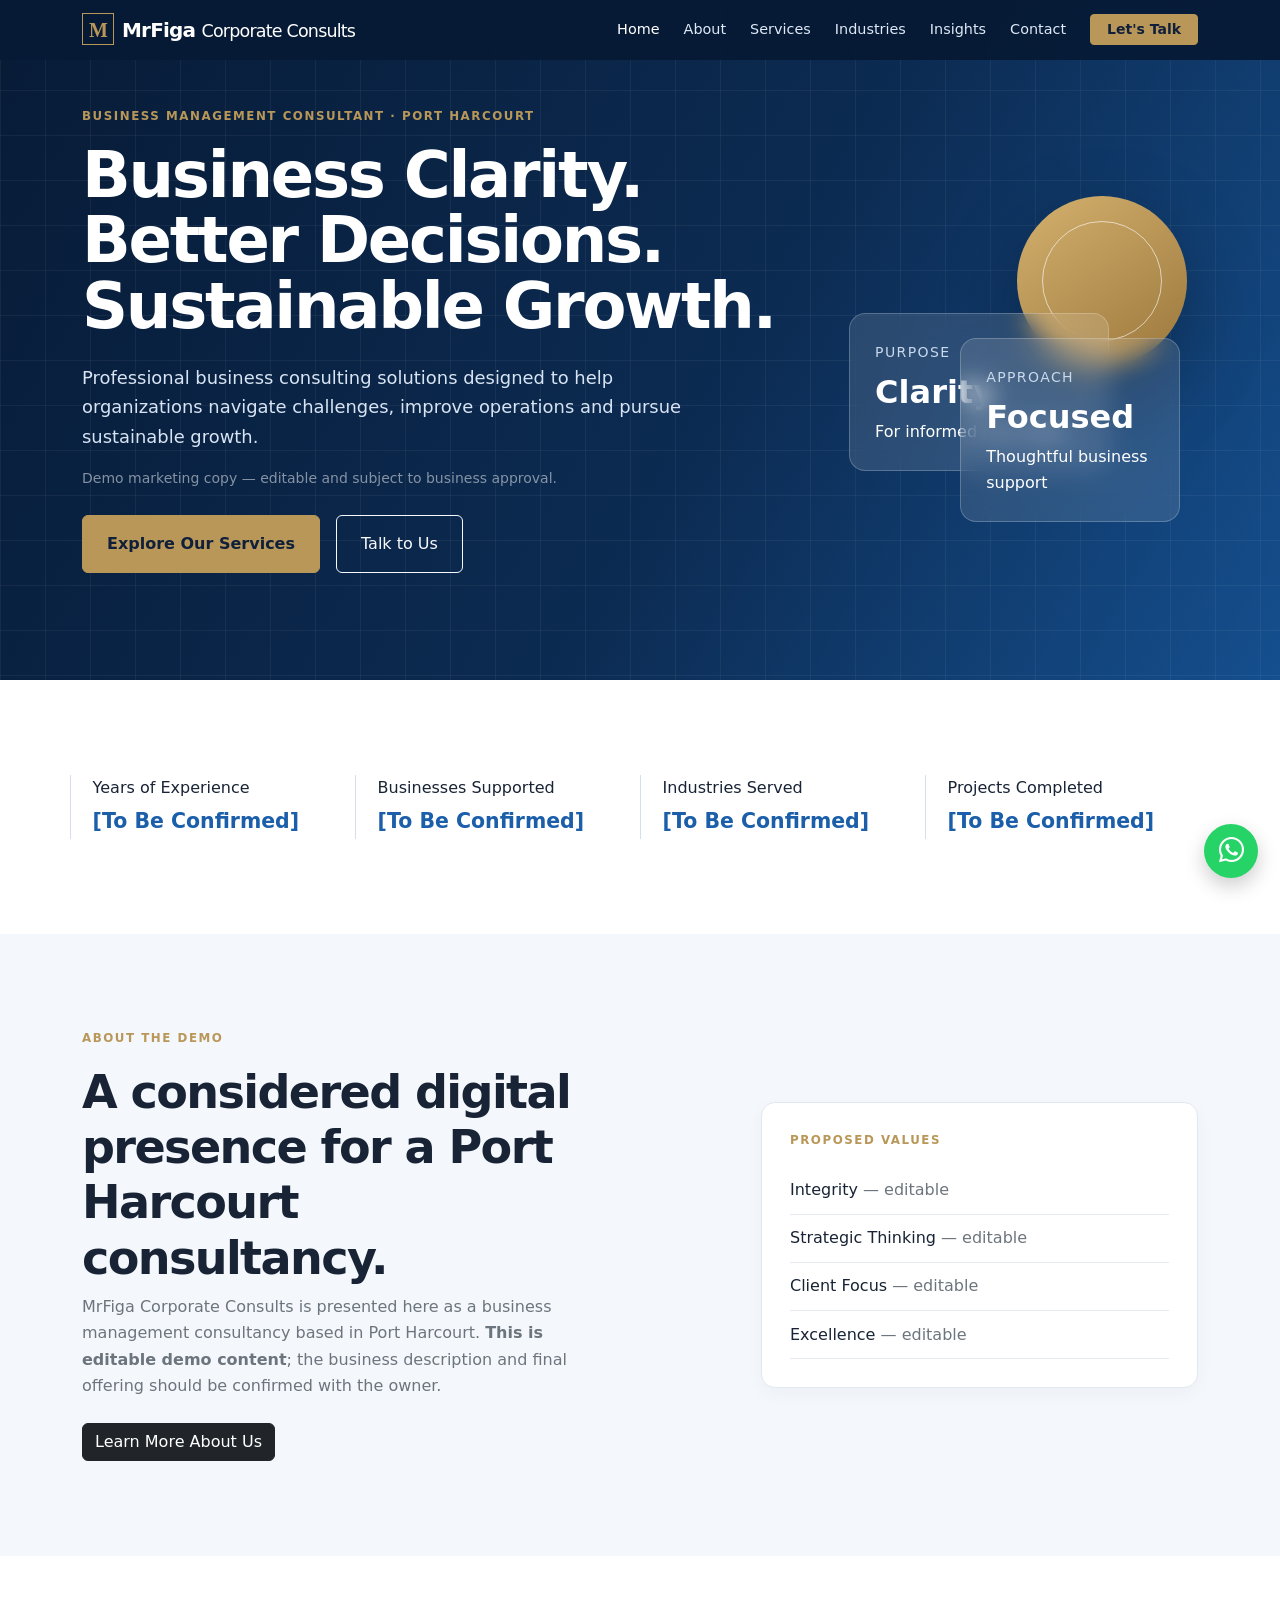
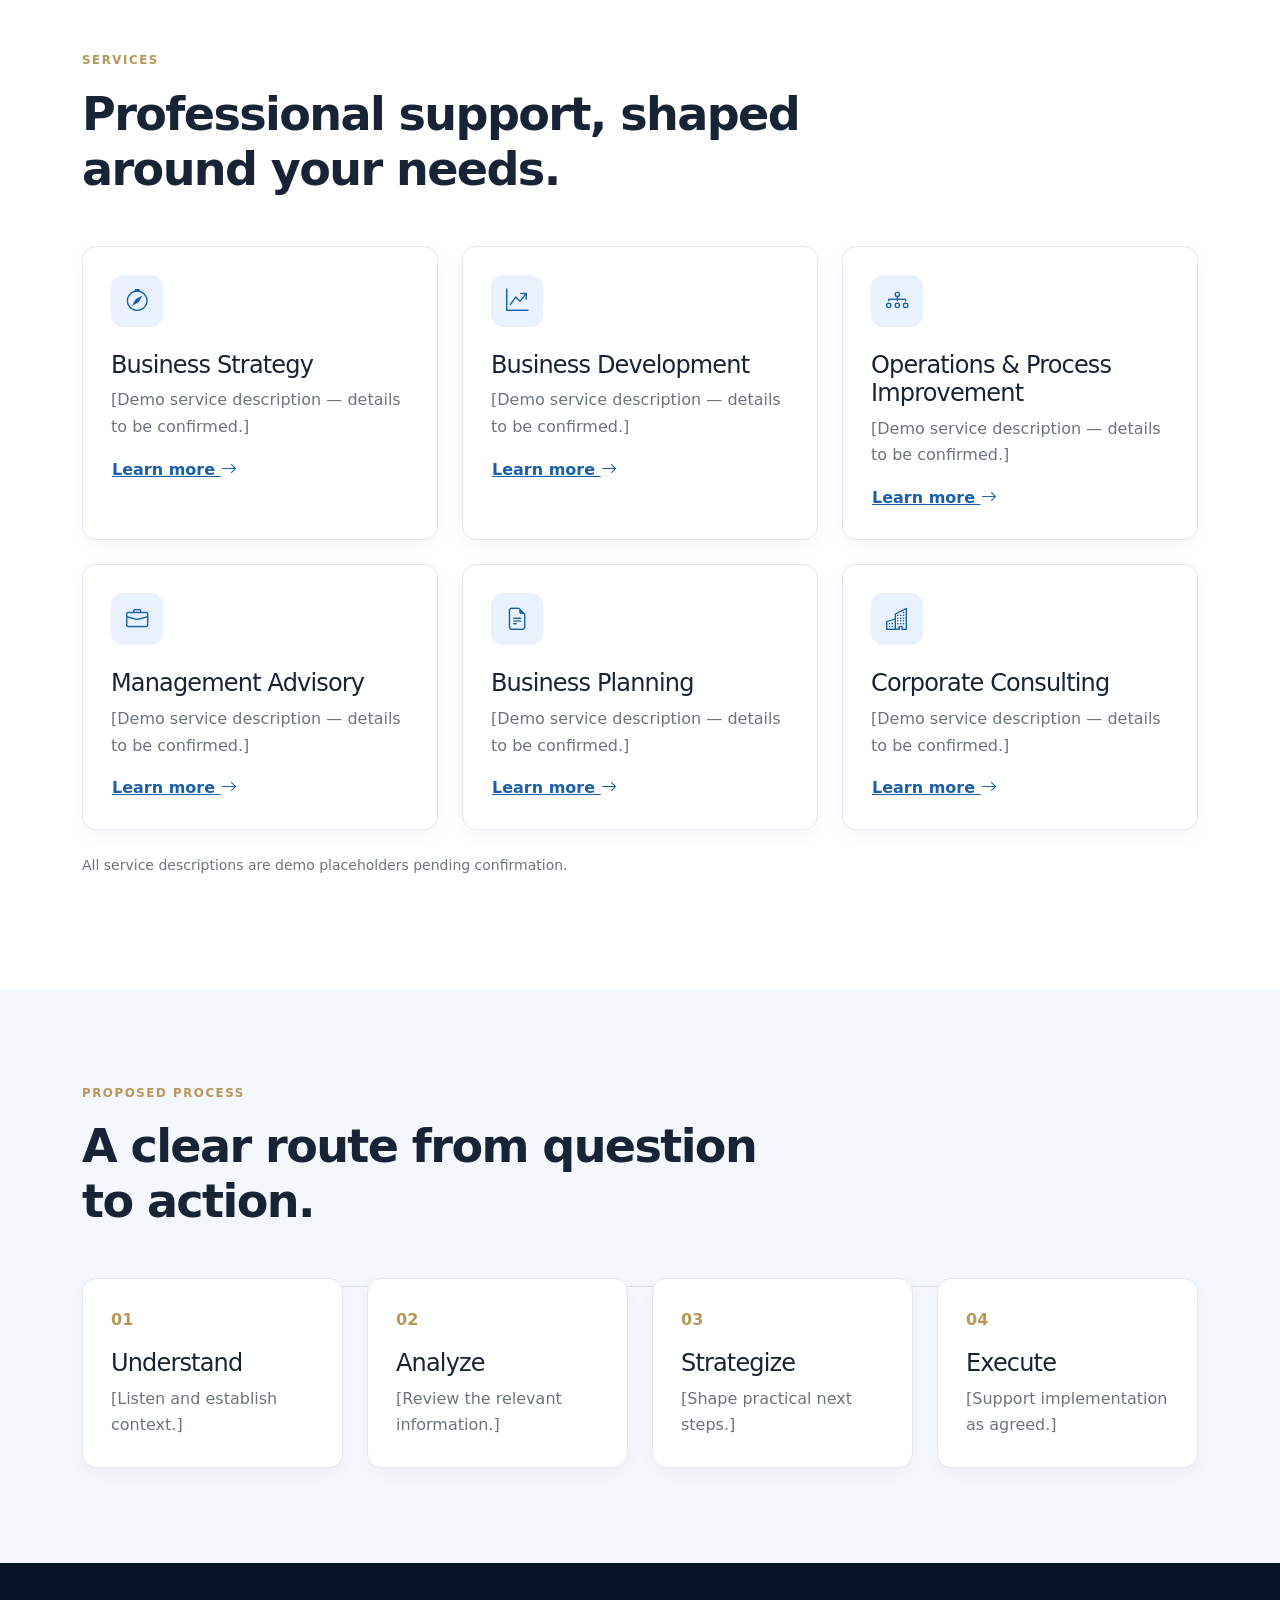
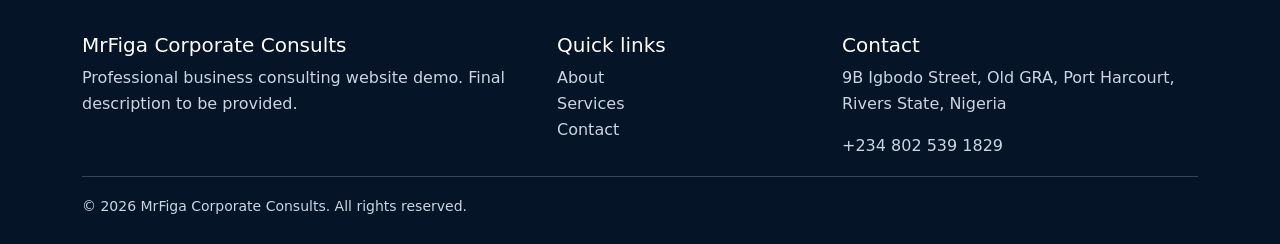
<file: index.html>
<!doctype html><html lang="en"><head><meta charset="utf-8"><meta name="viewport" content="width=device-width,initial-scale=1"><meta name="description" content="Demo website for MrFiga Corporate Consults, a business management consultant in Port Harcourt."><meta property="og:title" content="MrFiga Corporate Consults | Demo"><title>MrFiga Corporate Consults | Business Consulting Port Harcourt</title><link href="https://cdn.jsdelivr.net/npm/bootstrap@5.3.8/dist/css/bootstrap.min.css" rel="stylesheet"><link href="https://cdn.jsdelivr.net/npm/bootstrap-icons@1.11.3/font/bootstrap-icons.min.css" rel="stylesheet"><link href="css/style.css" rel="stylesheet"></head><body>
<nav class="navbar navbar-expand-lg navbar-dark fixed-top"><div class="container"><a class="navbar-brand" href="index.html"><span class="brand-mark">M</span>MrFiga <small class="fw-normal">Corporate Consults</small></a><button class="navbar-toggler" data-bs-toggle="offcanvas" data-bs-target="#mobileMenu" aria-label="Open menu"><span class="navbar-toggler-icon"></span></button><div class="collapse navbar-collapse"><ul class="navbar-nav ms-auto align-items-lg-center gap-lg-2"><li><a class="nav-link active" href="index.html">Home</a></li><li><a class="nav-link" href="about.html">About</a></li><li><a class="nav-link" href="services.html">Services</a></li><li><a class="nav-link" href="industries.html">Industries</a></li><li><a class="nav-link" href="insights.html">Insights</a></li><li><a class="nav-link" href="contact.html">Contact</a></li><li class="ms-lg-2"><a class="btn btn-gold btn-sm px-3" href="contact.html">Let's Talk</a></li></ul></div></div></nav><div class="offcanvas offcanvas-end text-white" id="mobileMenu"><div class="offcanvas-header"><strong>MrFiga Corporate Consults</strong><button class="btn-close btn-close-white" data-bs-dismiss="offcanvas"></button></div><div class="offcanvas-body"><nav class="nav flex-column"><a class="nav-link" href="index.html">Home</a><a class="nav-link" href="about.html">About</a><a class="nav-link" href="services.html">Services</a><a class="nav-link" href="industries.html">Industries</a><a class="nav-link" href="insights.html">Insights</a><a class="nav-link" href="contact.html">Contact</a></nav></div></div>
<header class="hero"><div class="container position-relative"><div class="row align-items-center"><div class="col-lg-8"><p class="eyebrow">Business management consultant · Port Harcourt</p><h1 class="display-hero mt-3">Business Clarity. Better Decisions. Sustainable Growth.</h1><p class="hero-copy mt-4">Professional business consulting solutions designed to help organizations navigate challenges, improve operations and pursue sustainable growth.</p><p class="small text-white-50">Demo marketing copy — editable and subject to business approval.</p><div class="d-flex flex-wrap gap-3 mt-4"><a class="btn btn-gold px-4 py-3" href="services.html">Explore Our Services</a><a class="btn btn-outline-light px-4 py-3" href="contact.html">Talk to Us</a></div></div><div class="col-lg-4"><div class="hero-art"><div class="orb"></div><div class="panel one"><small>Purpose</small><strong>Clarity</strong><span>For informed next steps</span></div><div class="panel two"><small>Approach</small><strong>Focused</strong><span>Thoughtful business support</span></div></div></div></div></div></header>
<section class="section"><div class="container"><div class="row g-4"><div class="col-6 col-lg-3 stat"><p class="mb-1">Years of Experience</p><div class="value">[To Be Confirmed]</div></div><div class="col-6 col-lg-3 stat"><p class="mb-1">Businesses Supported</p><div class="value">[To Be Confirmed]</div></div><div class="col-6 col-lg-3 stat"><p class="mb-1">Industries Served</p><div class="value">[To Be Confirmed]</div></div><div class="col-6 col-lg-3 stat"><p class="mb-1">Projects Completed</p><div class="value">[To Be Confirmed]</div></div></div></div></section>
<section class="section section-soft"><div class="container"><div class="row align-items-center g-5"><div class="col-lg-6"><p class="eyebrow">About the demo</p><h2 class="section-title">A considered digital presence for a Port Harcourt consultancy.</h2><p class="text-secondary">MrFiga Corporate Consults is presented here as a business management consultancy based in Port Harcourt. <strong>This is editable demo content</strong>; the business description and final offering should be confirmed with the owner.</p><a class="btn btn-dark mt-2" href="about.html">Learn More About Us</a></div><div class="col-lg-5 offset-lg-1"><div class="card-clean"><p class="eyebrow">Proposed values</p><ul class="list-unstyled values mb-0"><li>Integrity <span class="text-secondary">— editable</span></li><li>Strategic Thinking <span class="text-secondary">— editable</span></li><li>Client Focus <span class="text-secondary">— editable</span></li><li>Excellence <span class="text-secondary">— editable</span></li></ul></div></div></div></div></section>
<section class="section"><div class="container"><p class="eyebrow">Services</p><h2 class="section-title mb-5">Professional support, shaped around your needs.</h2><div class="row g-4" id="service-list"></div><p class="small text-secondary mt-4">All service descriptions are demo placeholders pending confirmation.</p></div></section>
<section class="section section-soft"><div class="container"><p class="eyebrow">Proposed process</p><h2 class="section-title mb-5">A clear route from question to action.</h2><div class="row g-4 process"><div class="col-sm-6 col-lg-3"><div class="card-clean"><span class="process-no">01</span><h3 class="h4 mt-3">Understand</h3><p class="text-secondary mb-0">[Listen and establish context.]</p></div></div><div class="col-sm-6 col-lg-3"><div class="card-clean"><span class="process-no">02</span><h3 class="h4 mt-3">Analyze</h3><p class="text-secondary mb-0">[Review the relevant information.]</p></div></div><div class="col-sm-6 col-lg-3"><div class="card-clean"><span class="process-no">03</span><h3 class="h4 mt-3">Strategize</h3><p class="text-secondary mb-0">[Shape practical next steps.]</p></div></div><div class="col-sm-6 col-lg-3"><div class="card-clean"><span class="process-no">04</span><h3 class="h4 mt-3">Execute</h3><p class="text-secondary mb-0">[Support implementation as agreed.]</p></div></div></div></div></section>
<div id="modals"></div><script src="https://cdn.jsdelivr.net/npm/bootstrap@5.3.8/dist/js/bootstrap.bundle.min.js"></script><script src="js/script.js"></script><script>document.querySelector('#modals').innerHTML='<div class="modal fade" id="serviceModal" tabindex="-1"><div class="modal-dialog"><div class="modal-content"><div class="modal-header"><h2 class="modal-title fs-5" id="serviceModalLabel"></h2><button class="btn-close" data-bs-dismiss="modal"></button></div><div class="modal-body" id="service-modal-body"></div><div class="modal-footer"><a class="btn btn-gold" href="contact.html">Discuss this service</a></div></div></div></div>'</script><footer class="footer"><div class="container"><div class="row g-4"><div class="col-lg-5"><h5>MrFiga Corporate Consults</h5><p>Professional business consulting website demo. Final description to be provided.</p></div><div class="col-6 col-lg-3"><h5>Quick links</h5><a class="d-block" href="about.html">About</a><a class="d-block" href="services.html">Services</a><a class="d-block" href="contact.html">Contact</a></div><div class="col-6 col-lg-4"><h5>Contact</h5><p data-address></p><a href="tel:+2348025391829" data-phone></a></div></div><hr><small>© <span data-year></span> MrFiga Corporate Consults. All rights reserved.</small></div></footer><a class="whatsapp" target="_blank" rel="noopener" aria-label="WhatsApp"><i class="bi bi-whatsapp"></i></a><button class="to-top" aria-label="Back to top"><i class="bi bi-arrow-up"></i></button></body></html>
</file>
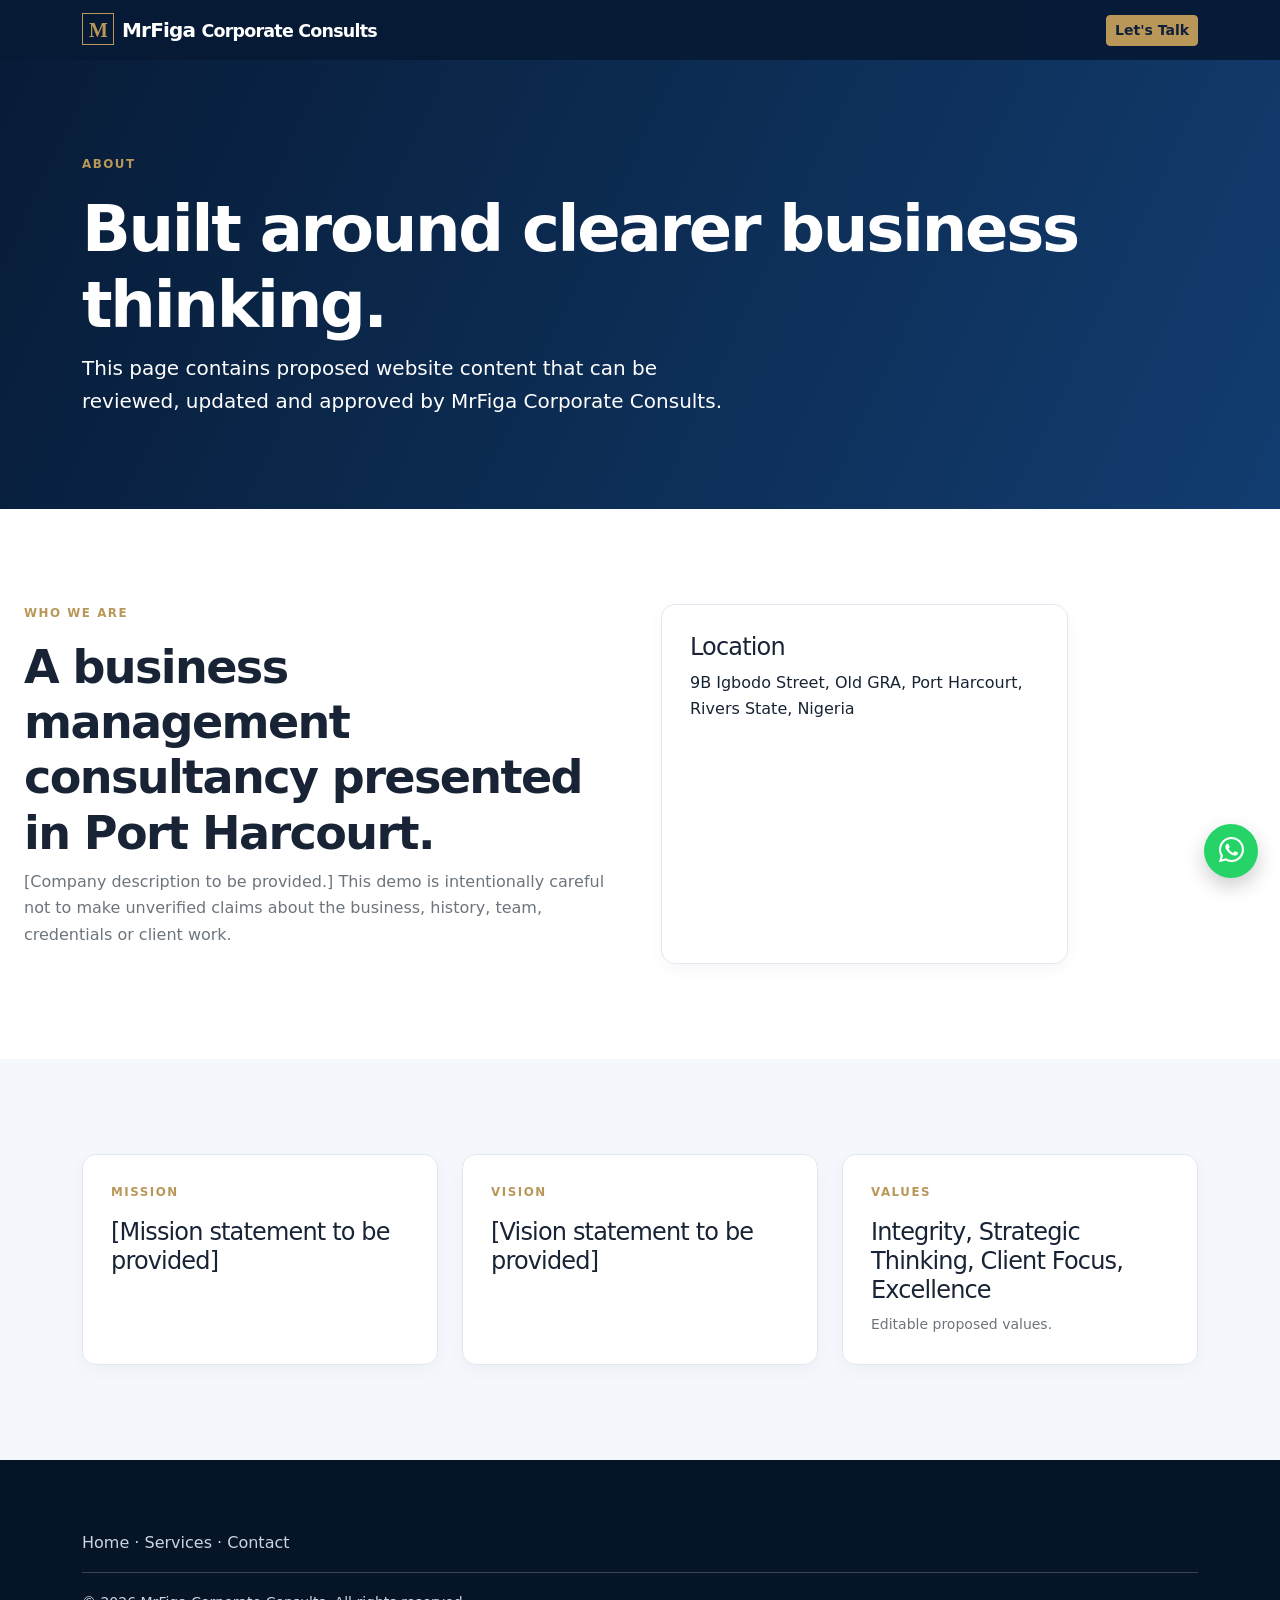
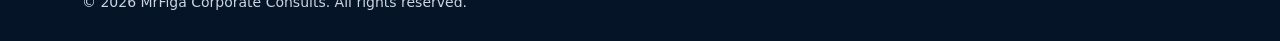
<file: about.html>
<!doctype html><html lang="en"><head><meta charset="utf-8"><meta name="viewport" content="width=device-width,initial-scale=1"><meta name="description" content="About MrFiga Corporate Consults, business consultant Port Harcourt demo."><title>About | MrFiga Corporate Consults</title><link href="https://cdn.jsdelivr.net/npm/bootstrap@5.3.8/dist/css/bootstrap.min.css" rel="stylesheet"><link href="https://cdn.jsdelivr.net/npm/bootstrap-icons@1.11.3/font/bootstrap-icons.min.css" rel="stylesheet"><link href="css/style.css" rel="stylesheet"></head><body><nav class="navbar navbar-expand-lg navbar-dark fixed-top"><div class="container"><a class="navbar-brand" href="index.html"><span class="brand-mark">M</span>MrFiga <small>Corporate Consults</small></a><div class="ms-auto"><a class="btn btn-gold btn-sm" href="contact.html">Let's Talk</a></div></div></nav><header class="page-hero"><div class="container"><p class="eyebrow">About</p><h1>Built around clearer business thinking.</h1><p class="lead col-lg-7">This page contains proposed website content that can be reviewed, updated and approved by MrFiga Corporate Consults.</p></div></header><main><section class="section"><div class="container row g-5"><div class="col-lg-7"><p class="eyebrow">Who we are</p><h2 class="section-title">A business management consultancy presented in Port Harcourt.</h2><p class="text-secondary">[Company description to be provided.] This demo is intentionally careful not to make unverified claims about the business, history, team, credentials or client work.</p></div><div class="col-lg-5"><div class="card-clean"><h2 class="h4">Location</h2><p class="mb-0" data-address></p></div></div></div></section><section class="section section-soft"><div class="container"><div class="row g-4"><div class="col-md-4"><article class="card-clean"><p class="eyebrow">Mission</p><h2 class="h4">[Mission statement to be provided]</h2></article></div><div class="col-md-4"><article class="card-clean"><p class="eyebrow">Vision</p><h2 class="h4">[Vision statement to be provided]</h2></article></div><div class="col-md-4"><article class="card-clean"><p class="eyebrow">Values</p><h2 class="h4">Integrity, Strategic Thinking, Client Focus, Excellence</h2><p class="small text-secondary mb-0">Editable proposed values.</p></article></div></div></div></section></main><footer class="footer"><div class="container"><a href="index.html">Home</a> · <a href="services.html">Services</a> · <a href="contact.html">Contact</a><hr><small>© <span data-year></span> MrFiga Corporate Consults. All rights reserved.</small></div></footer><a class="whatsapp" target="_blank" aria-label="WhatsApp"><i class="bi bi-whatsapp"></i></a><button class="to-top" aria-label="Back to top"><i class="bi bi-arrow-up"></i></button><script src="https://cdn.jsdelivr.net/npm/bootstrap@5.3.8/dist/js/bootstrap.bundle.min.js"></script><script src="js/script.js"></script></body></html>
</file>
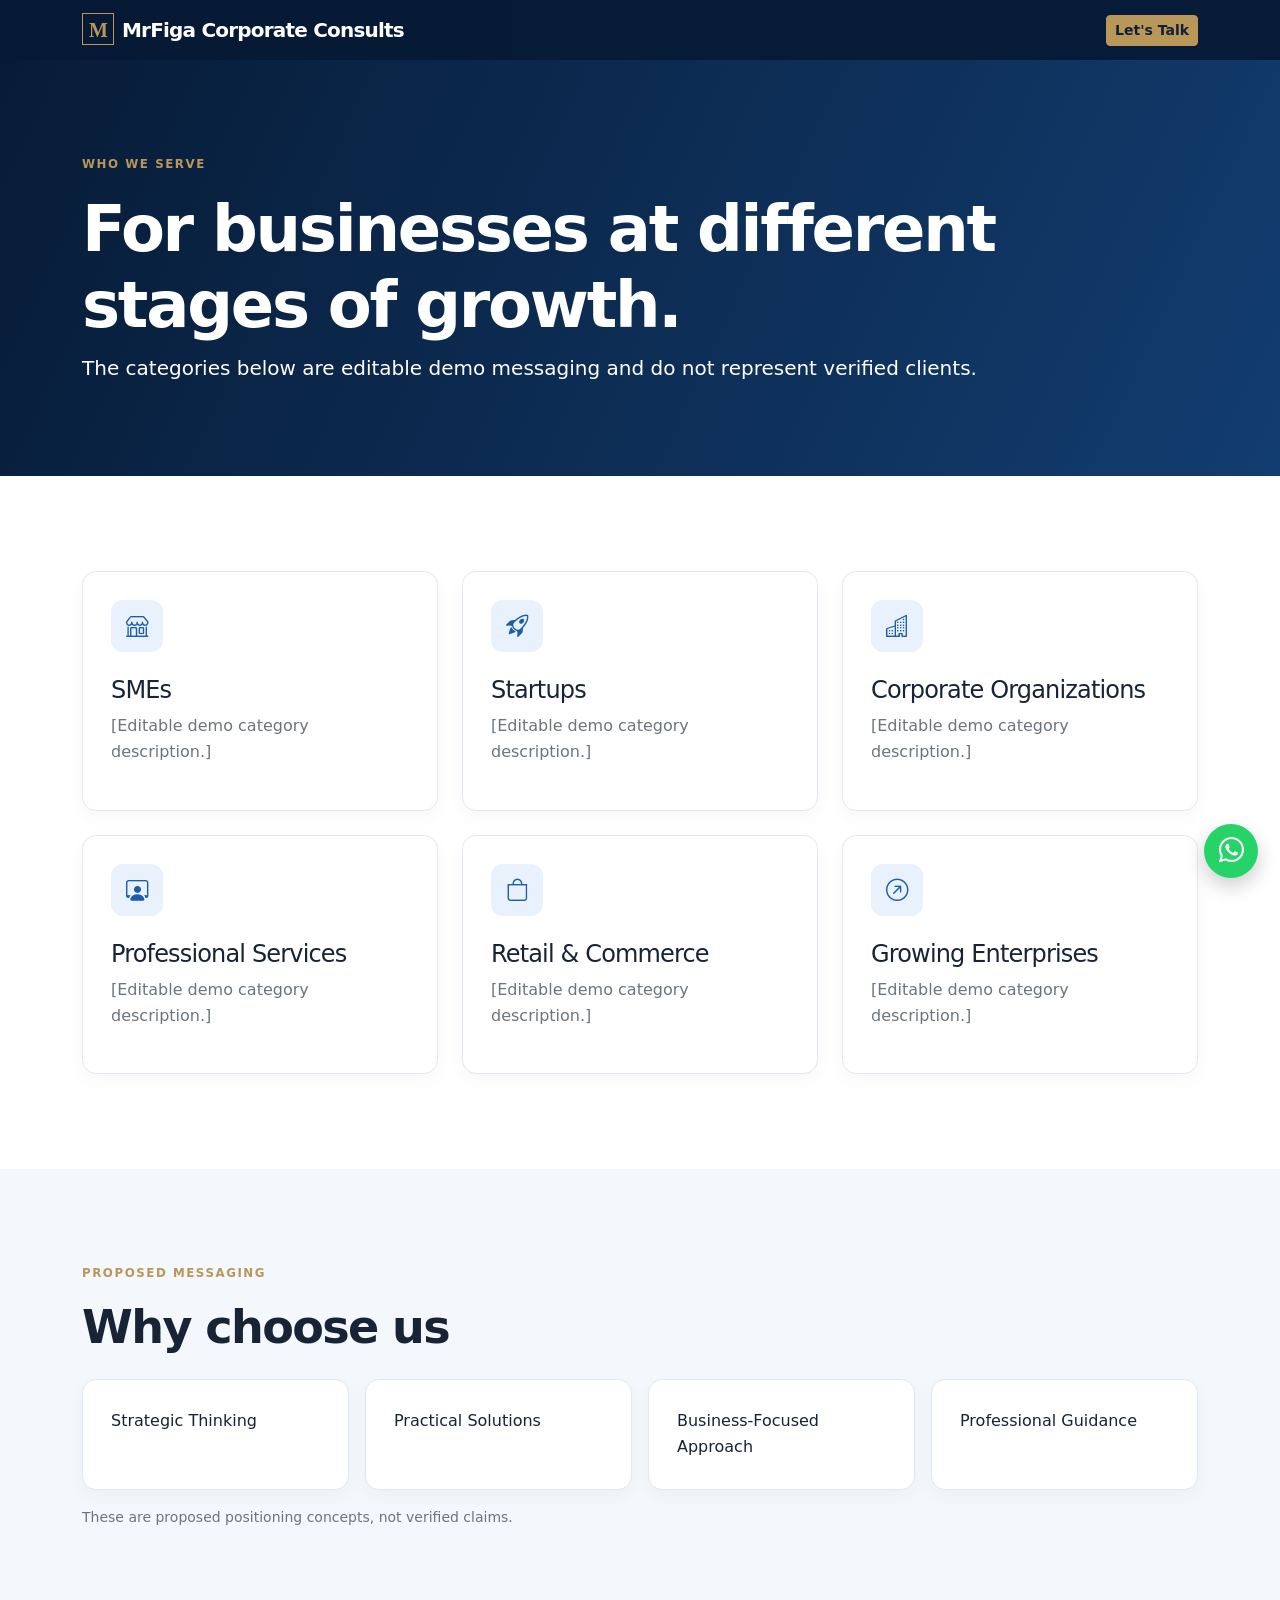
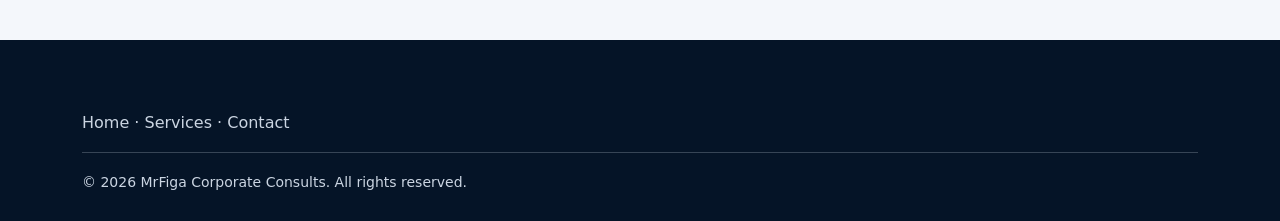
<file: industries.html>
<!doctype html><html lang="en"><head><meta charset="utf-8"><meta name="viewport" content="width=device-width,initial-scale=1"><meta name="description" content="Industries and organizations served demo for MrFiga Corporate Consults."><title>Industries | MrFiga Corporate Consults</title><link href="https://cdn.jsdelivr.net/npm/bootstrap@5.3.8/dist/css/bootstrap.min.css" rel="stylesheet"><link href="https://cdn.jsdelivr.net/npm/bootstrap-icons@1.11.3/font/bootstrap-icons.min.css" rel="stylesheet"><link href="css/style.css" rel="stylesheet"></head><body><nav class="navbar navbar-dark fixed-top"><div class="container"><a class="navbar-brand" href="index.html"><span class="brand-mark">M</span>MrFiga Corporate Consults</a><a class="btn btn-gold btn-sm" href="contact.html">Let's Talk</a></div></nav><header class="page-hero"><div class="container"><p class="eyebrow">Who we serve</p><h1>For businesses at different stages of growth.</h1><p class="lead">The categories below are editable demo messaging and do not represent verified clients.</p></div></header><main class="section"><div class="container"><div class="row g-4"> <div class="col-md-6 col-lg-4"><div class="card-clean"><i class="bi bi-shop service-icon"></i><h2 class="h4 mt-4">SMEs</h2><p class="text-secondary">[Editable demo category description.]</p></div></div><div class="col-md-6 col-lg-4"><div class="card-clean"><i class="bi bi-rocket-takeoff service-icon"></i><h2 class="h4 mt-4">Startups</h2><p class="text-secondary">[Editable demo category description.]</p></div></div><div class="col-md-6 col-lg-4"><div class="card-clean"><i class="bi bi-buildings service-icon"></i><h2 class="h4 mt-4">Corporate Organizations</h2><p class="text-secondary">[Editable demo category description.]</p></div></div><div class="col-md-6 col-lg-4"><div class="card-clean"><i class="bi bi-person-workspace service-icon"></i><h2 class="h4 mt-4">Professional Services</h2><p class="text-secondary">[Editable demo category description.]</p></div></div><div class="col-md-6 col-lg-4"><div class="card-clean"><i class="bi bi-bag service-icon"></i><h2 class="h4 mt-4">Retail & Commerce</h2><p class="text-secondary">[Editable demo category description.]</p></div></div><div class="col-md-6 col-lg-4"><div class="card-clean"><i class="bi bi-arrow-up-right-circle service-icon"></i><h2 class="h4 mt-4">Growing Enterprises</h2><p class="text-secondary">[Editable demo category description.]</p></div></div></div></div></main><section class="section section-soft"><div class="container"><p class="eyebrow">Proposed messaging</p><h2 class="section-title">Why choose us</h2><div class="row g-3 mt-2"><div class="col-sm-6 col-lg-3"><div class="card-clean">Strategic Thinking</div></div><div class="col-sm-6 col-lg-3"><div class="card-clean">Practical Solutions</div></div><div class="col-sm-6 col-lg-3"><div class="card-clean">Business-Focused Approach</div></div><div class="col-sm-6 col-lg-3"><div class="card-clean">Professional Guidance</div></div></div><p class="small text-secondary mt-3">These are proposed positioning concepts, not verified claims.</p></div></section><footer class="footer"><div class="container"><a href="index.html">Home</a> · <a href="services.html">Services</a> · <a href="contact.html">Contact</a><hr><small>© <span data-year></span> MrFiga Corporate Consults. All rights reserved.</small></div></footer><a class="whatsapp" target="_blank" aria-label="WhatsApp"><i class="bi bi-whatsapp"></i></a><button class="to-top" aria-label="Back to top"><i class="bi bi-arrow-up"></i></button><script src="https://cdn.jsdelivr.net/npm/bootstrap@5.3.8/dist/js/bootstrap.bundle.min.js"></script><script src="js/script.js"></script></body></html>
</file>
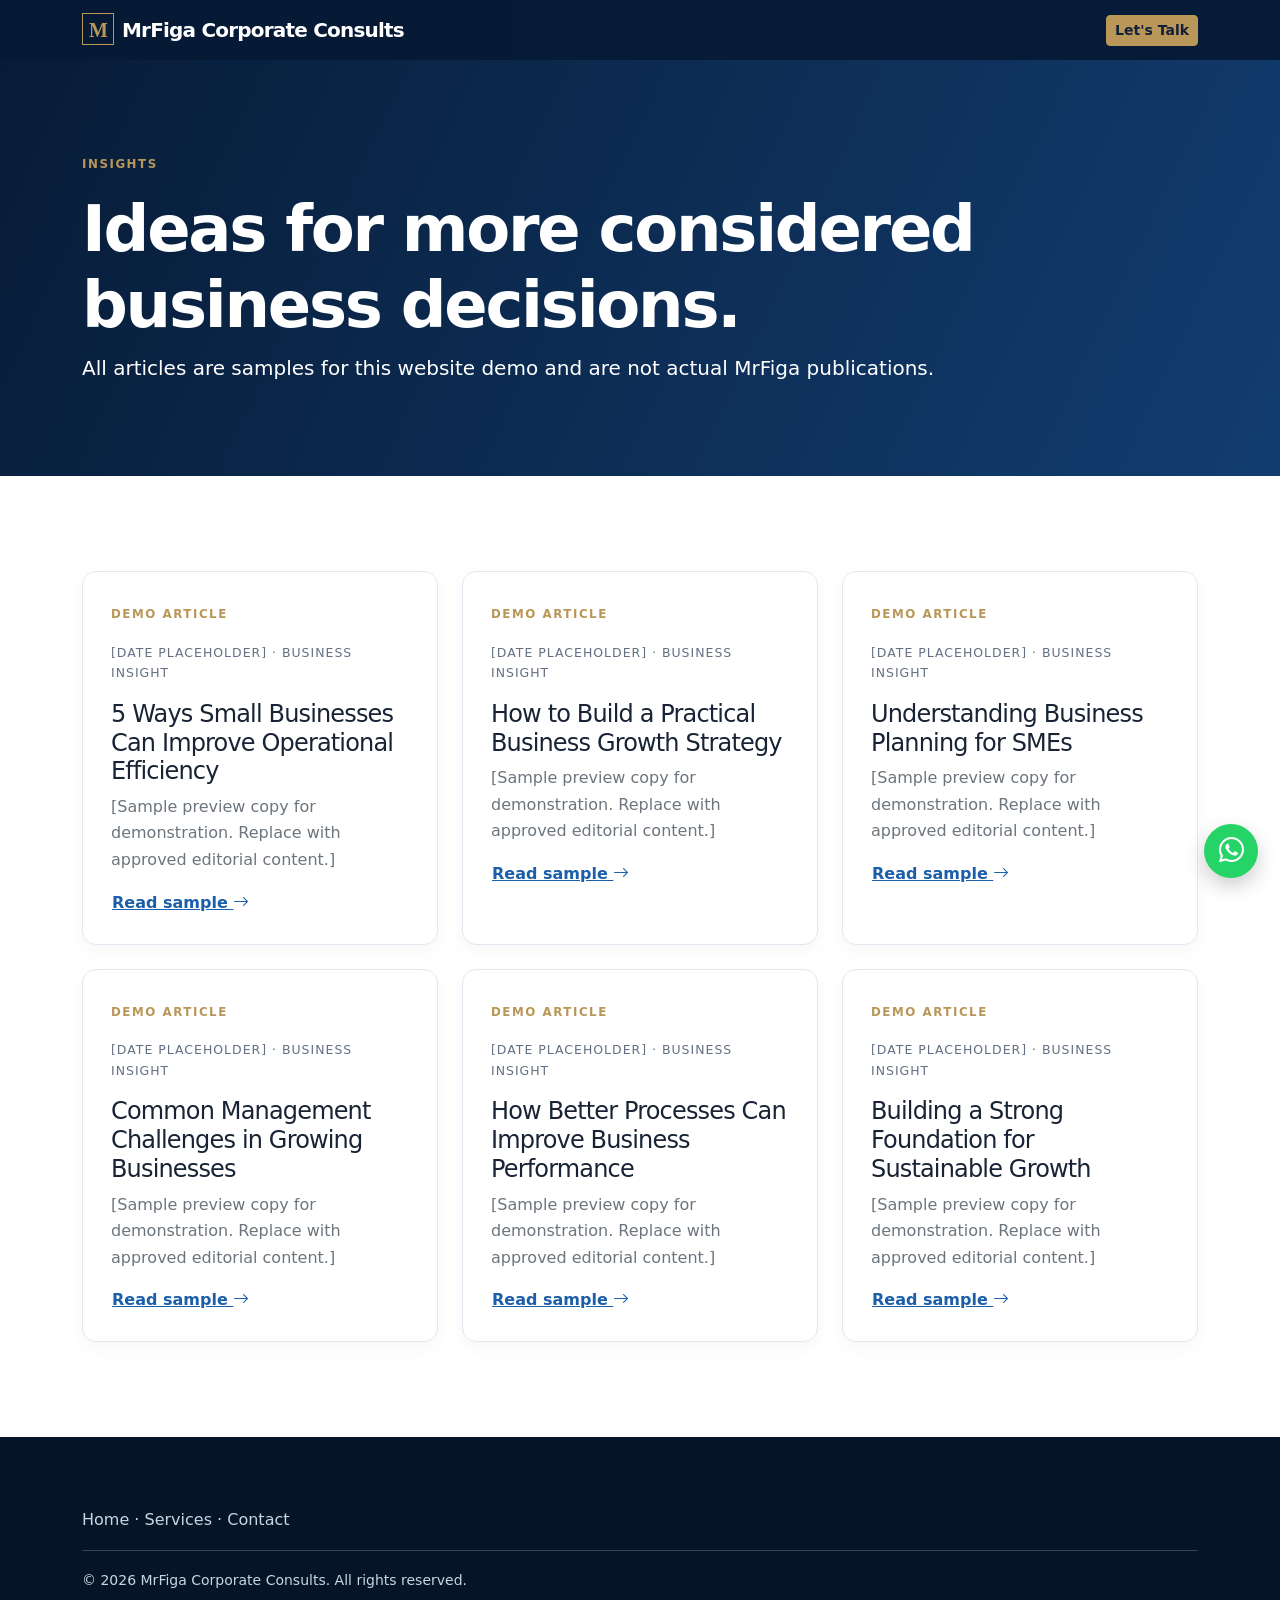
<file: insights.html>
<!doctype html><html lang="en"><head><meta charset="utf-8"><meta name="viewport" content="width=device-width,initial-scale=1"><meta name="description" content="Sample business insights for MrFiga Corporate Consults website demo."><title>Insights | MrFiga Corporate Consults</title><link href="https://cdn.jsdelivr.net/npm/bootstrap@5.3.8/dist/css/bootstrap.min.css" rel="stylesheet"><link href="https://cdn.jsdelivr.net/npm/bootstrap-icons@1.11.3/font/bootstrap-icons.min.css" rel="stylesheet"><link href="css/style.css" rel="stylesheet"></head><body><nav class="navbar navbar-dark fixed-top"><div class="container"><a class="navbar-brand" href="index.html"><span class="brand-mark">M</span>MrFiga Corporate Consults</a><a class="btn btn-gold btn-sm" href="contact.html">Let's Talk</a></div></nav><header class="page-hero"><div class="container"><p class="eyebrow">Insights</p><h1>Ideas for more considered business decisions.</h1><p class="lead">All articles are samples for this website demo and are not actual MrFiga publications.</p></div></header><main class="section"><div class="container"><div id="article-list" class="row g-4"></div></div></main><div class="modal fade" id="articleModal" tabindex="-1"><div class="modal-dialog"><div class="modal-content"><div class="modal-header"><h2 class="modal-title fs-5" id="articleModalLabel"></h2><button class="btn-close" data-bs-dismiss="modal"></button></div><div class="modal-body" id="article-modal-body"></div></div></div></div><footer class="footer"><div class="container"><a href="index.html">Home</a> · <a href="services.html">Services</a> · <a href="contact.html">Contact</a><hr><small>© <span data-year></span> MrFiga Corporate Consults. All rights reserved.</small></div></footer><a class="whatsapp" target="_blank" aria-label="WhatsApp"><i class="bi bi-whatsapp"></i></a><button class="to-top" aria-label="Back to top"><i class="bi bi-arrow-up"></i></button><script src="https://cdn.jsdelivr.net/npm/bootstrap@5.3.8/dist/js/bootstrap.bundle.min.js"></script><script src="js/script.js"></script></body></html>
</file>
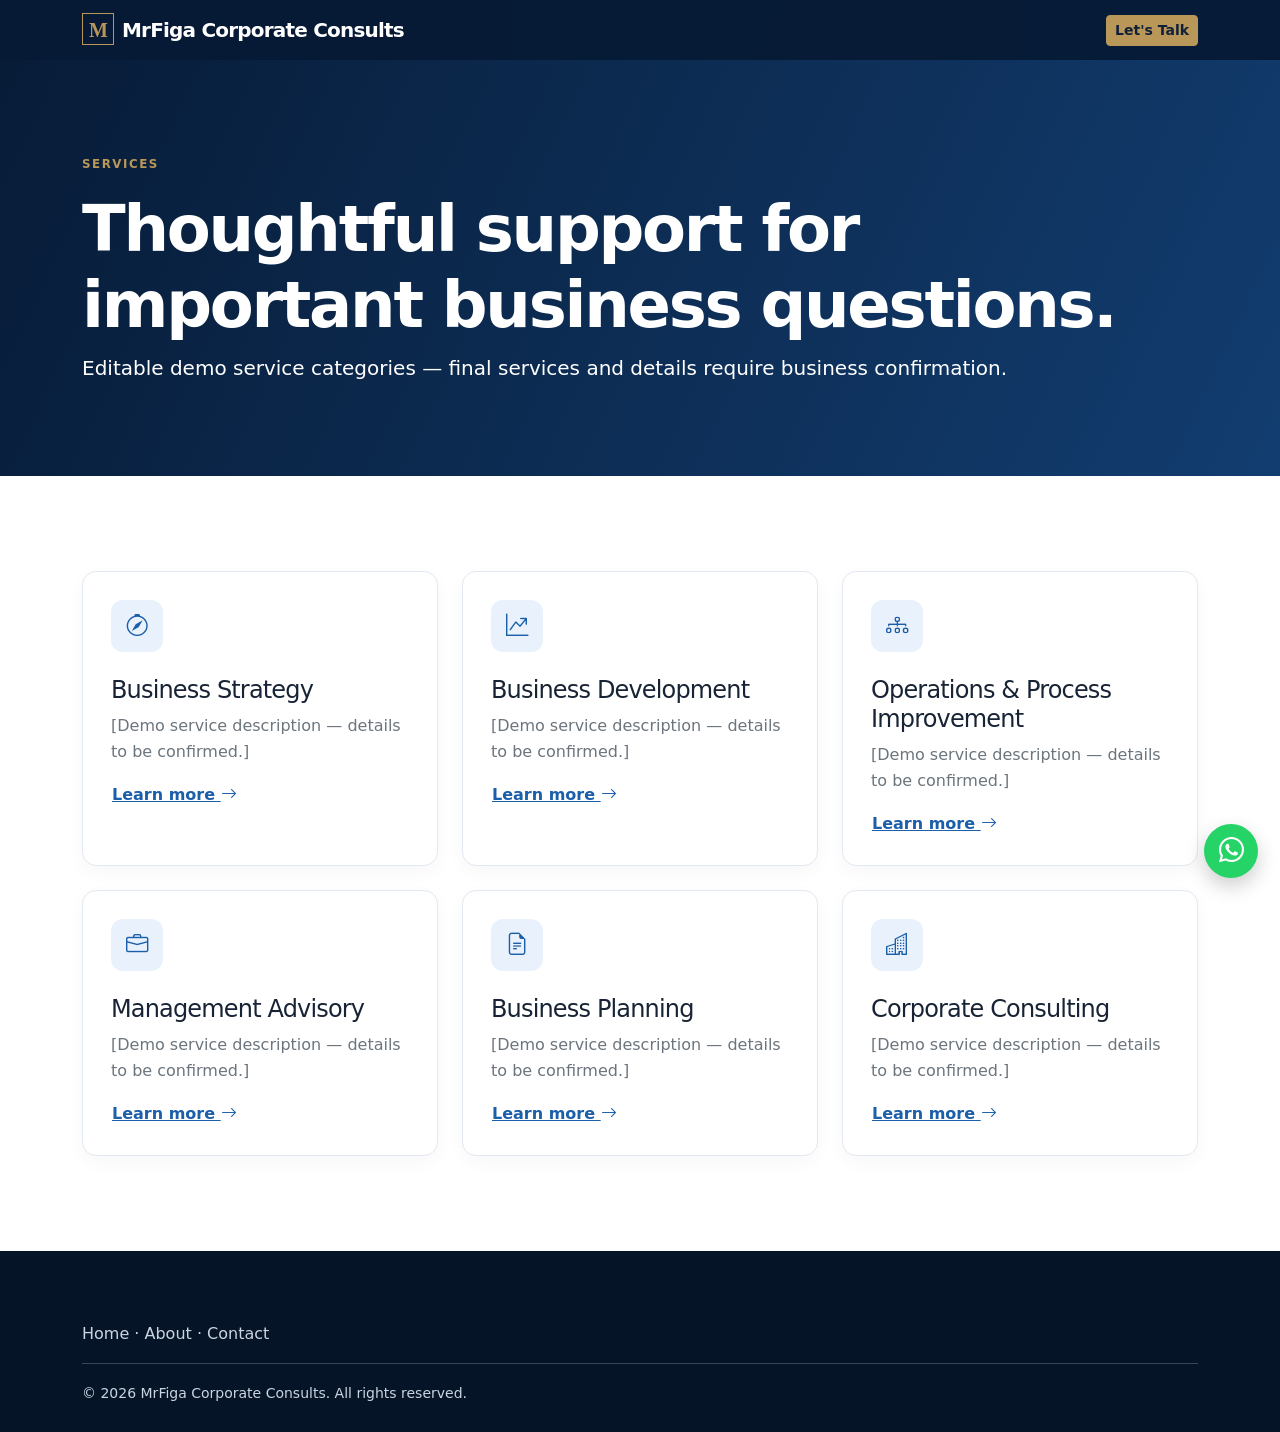
<file: services.html>
<!doctype html><html lang="en"><head><meta charset="utf-8"><meta name="viewport" content="width=device-width,initial-scale=1"><meta name="description" content="Demo business consulting services for MrFiga Corporate Consults in Port Harcourt."><title>Services | MrFiga Corporate Consults</title><link href="https://cdn.jsdelivr.net/npm/bootstrap@5.3.8/dist/css/bootstrap.min.css" rel="stylesheet"><link href="https://cdn.jsdelivr.net/npm/bootstrap-icons@1.11.3/font/bootstrap-icons.min.css" rel="stylesheet"><link href="css/style.css" rel="stylesheet"></head><body><nav class="navbar navbar-dark fixed-top"><div class="container"><a class="navbar-brand" href="index.html"><span class="brand-mark">M</span>MrFiga Corporate Consults</a><a class="btn btn-gold btn-sm" href="contact.html">Let's Talk</a></div></nav><header class="page-hero"><div class="container"><p class="eyebrow">Services</p><h1>Thoughtful support for important business questions.</h1><p class="lead">Editable demo service categories — final services and details require business confirmation.</p></div></header><main class="section"><div class="container"><div id="service-list" class="row g-4"></div></div></main><div class="modal fade" id="serviceModal" tabindex="-1"><div class="modal-dialog"><div class="modal-content"><div class="modal-header"><h2 class="modal-title fs-5" id="serviceModalLabel"></h2><button class="btn-close" data-bs-dismiss="modal"></button></div><div class="modal-body" id="service-modal-body"></div><div class="modal-footer"><a class="btn btn-gold" href="contact.html">Discuss this service</a></div></div></div></div><footer class="footer"><div class="container"><a href="index.html">Home</a> · <a href="about.html">About</a> · <a href="contact.html">Contact</a><hr><small>© <span data-year></span> MrFiga Corporate Consults. All rights reserved.</small></div></footer><a class="whatsapp" target="_blank" aria-label="WhatsApp"><i class="bi bi-whatsapp"></i></a><button class="to-top" aria-label="Back to top"><i class="bi bi-arrow-up"></i></button><script src="https://cdn.jsdelivr.net/npm/bootstrap@5.3.8/dist/js/bootstrap.bundle.min.js"></script><script src="js/script.js"></script></body></html>
</file>
<file: css/style.css>
:root{--navy:#071b36;--blue:#1b5ea9;--gold:#b99758;--ink:#182435;--muted:#637083;--soft:#f4f7fb}*{box-sizing:border-box}html{scroll-behavior:smooth}body{font-family:Inter,system-ui,-apple-system,"Segoe UI",sans-serif;color:var(--ink);line-height:1.65;background:#fff}a{text-decoration:none}.navbar{background:rgba(7,27,54,.96);transition:.25s}.navbar.scrolled{box-shadow:0 8px 24px rgba(0,0,0,.16);background:#071b36}.navbar-brand{font-weight:800;letter-spacing:-.04em}.brand-mark{display:inline-grid;place-items:center;width:32px;height:32px;border:1px solid var(--gold);color:var(--gold);margin-right:8px;font-family:Georgia}.nav-link{color:#dfe9f7!important;font-size:.9rem}.nav-link:hover,.nav-link.active{color:#fff!important}.btn-gold{background:var(--gold);border-color:var(--gold);color:#10203a;font-weight:700}.btn-gold:hover{background:#cfad70;border-color:#cfad70;color:#10203a;transform:translateY(-2px)}.btn-outline-light:hover{color:var(--navy)}.hero{background:linear-gradient(120deg,#071b36 0%,#0c2b52 57%,#154f8e 100%);color:#fff;min-height:680px;display:flex;align-items:center;position:relative;overflow:hidden}.hero:before{content:"";position:absolute;inset:0;background-image:linear-gradient(rgba(255,255,255,.05) 1px,transparent 1px),linear-gradient(90deg,rgba(255,255,255,.05) 1px,transparent 1px);background-size:45px 45px}.eyebrow{letter-spacing:.13em;text-transform:uppercase;font-size:.74rem;font-weight:800;color:var(--gold)}h1,h2,h3,h4{font-weight:750;letter-spacing:-.035em}.display-hero{font-size:clamp(2.65rem,5vw,5.4rem);line-height:1.02;max-width:760px}.hero-copy{font-size:1.12rem;color:#d8e4f3;max-width:620px}.hero-art{height:380px;position:relative}.orb,.panel{position:absolute}.orb{border-radius:50%;background:linear-gradient(145deg,#d4b16e,#9b773c);width:170px;height:170px;right:3%;top:12%;box-shadow:0 30px 80px rgba(0,0,0,.28);animation:float 7s ease-in-out infinite}.orb:after{content:"";position:absolute;inset:25px;border:1px solid rgba(255,255,255,.6);border-radius:50%}.panel{background:rgba(255,255,255,.12);backdrop-filter:blur(12px);border:1px solid rgba(255,255,255,.22);border-radius:16px;padding:25px;width:260px}.panel.one{top:43%;left:2%}.panel.two{right:5%;bottom:2%;width:220px}.panel small{color:#c9d9ec;text-transform:uppercase;letter-spacing:.1em}.panel strong{font-size:2rem;display:block}.section{padding:95px 0}.section-soft{background:var(--soft)}.section-title{font-size:clamp(2rem,3.6vw,3.2rem);max-width:720px}.stat{border-left:1px solid #d6deea;padding-left:1.35rem}.stat .value{font-size:1.28rem;font-weight:800;color:var(--blue)}.card-clean{height:100%;background:#fff;border:1px solid #e2e8f1;border-radius:14px;padding:28px;transition:.28s;box-shadow:0 6px 18px rgba(15,35,65,.035)}.card-clean:hover{transform:translateY(-7px);border-color:#9ebfe4;box-shadow:0 18px 40px rgba(15,35,65,.12)}.service-icon{width:52px;height:52px;border-radius:12px;display:grid;place-items:center;background:#e9f2fc;color:var(--blue);font-size:1.4rem;transition:.28s}.card-clean:hover .service-icon{transform:translateX(5px);background:var(--blue);color:#fff}.text-link{font-weight:750;color:var(--blue)}.values li{border-bottom:1px solid #e5eaf0;padding:.65rem 0}.process-no{color:var(--gold);font-size:1rem;font-weight:800}.process{position:relative}.process:after{content:"";position:absolute;height:1px;background:#d7dee7;top:32px;left:12%;right:12%;z-index:0}.process .card-clean{position:relative;z-index:1}.page-hero{padding:155px 0 75px;background:linear-gradient(115deg,#071b36,#123d70);color:#fff}.page-hero h1{font-size:clamp(2.5rem,5vw,4.3rem)}.article-meta{font-size:.78rem;text-transform:uppercase;color:var(--muted);letter-spacing:.08em}.contact-card{background:var(--navy);color:#fff;border-radius:16px;padding:34px}.contact-card a{color:#fff}.form-control,.form-select{padding:.8rem 1rem;border-color:#cdd7e3}.form-control:focus,.form-select:focus{border-color:var(--blue);box-shadow:0 0 0 .2rem rgba(27,94,169,.13)}.footer{background:#051427;color:#cbd5e2;padding:70px 0 25px}.footer h5{color:#fff}.footer a{color:#cbd5e2}.footer a:hover{color:var(--gold)}.whatsapp,.to-top{position:fixed;right:22px;border-radius:50%;display:grid;place-items:center;z-index:1030;box-shadow:0 8px 20px rgba(0,0,0,.2)}.whatsapp{bottom:22px;width:54px;height:54px;background:#25d366;color:#fff;font-size:1.55rem}.to-top{bottom:88px;width:42px;height:42px;border:0;background:var(--navy);color:#fff;opacity:0;pointer-events:none;transition:.2s}.to-top.show{opacity:1;pointer-events:auto}.reveal{opacity:0;transform:translateY(18px);transition:.6s}.reveal.visible{opacity:1;transform:none}@keyframes float{50%{transform:translateY(-18px)}}@media(max-width:991px){.hero{min-height:auto;padding:140px 0 70px}.hero-art{margin-top:28px;height:270px}.process:after{display:none}.offcanvas{background:var(--navy)}.offcanvas .nav-link{font-size:1.1rem;padding:.7rem 0}}@media(max-width:575px){.section{padding:65px 0}.display-hero{font-size:2.65rem}.hero-art{height:220px}.panel{padding:17px;width:195px}.panel strong{font-size:1.5rem}.orb{width:115px;height:115px}.stat{margin-bottom:1.2rem}.btn{white-space:normal}}@media(prefers-reduced-motion:reduce){*,*:before,*:after{animation-duration:.01ms!important;transition-duration:.01ms!important;scroll-behavior:auto!important}}
</file>
